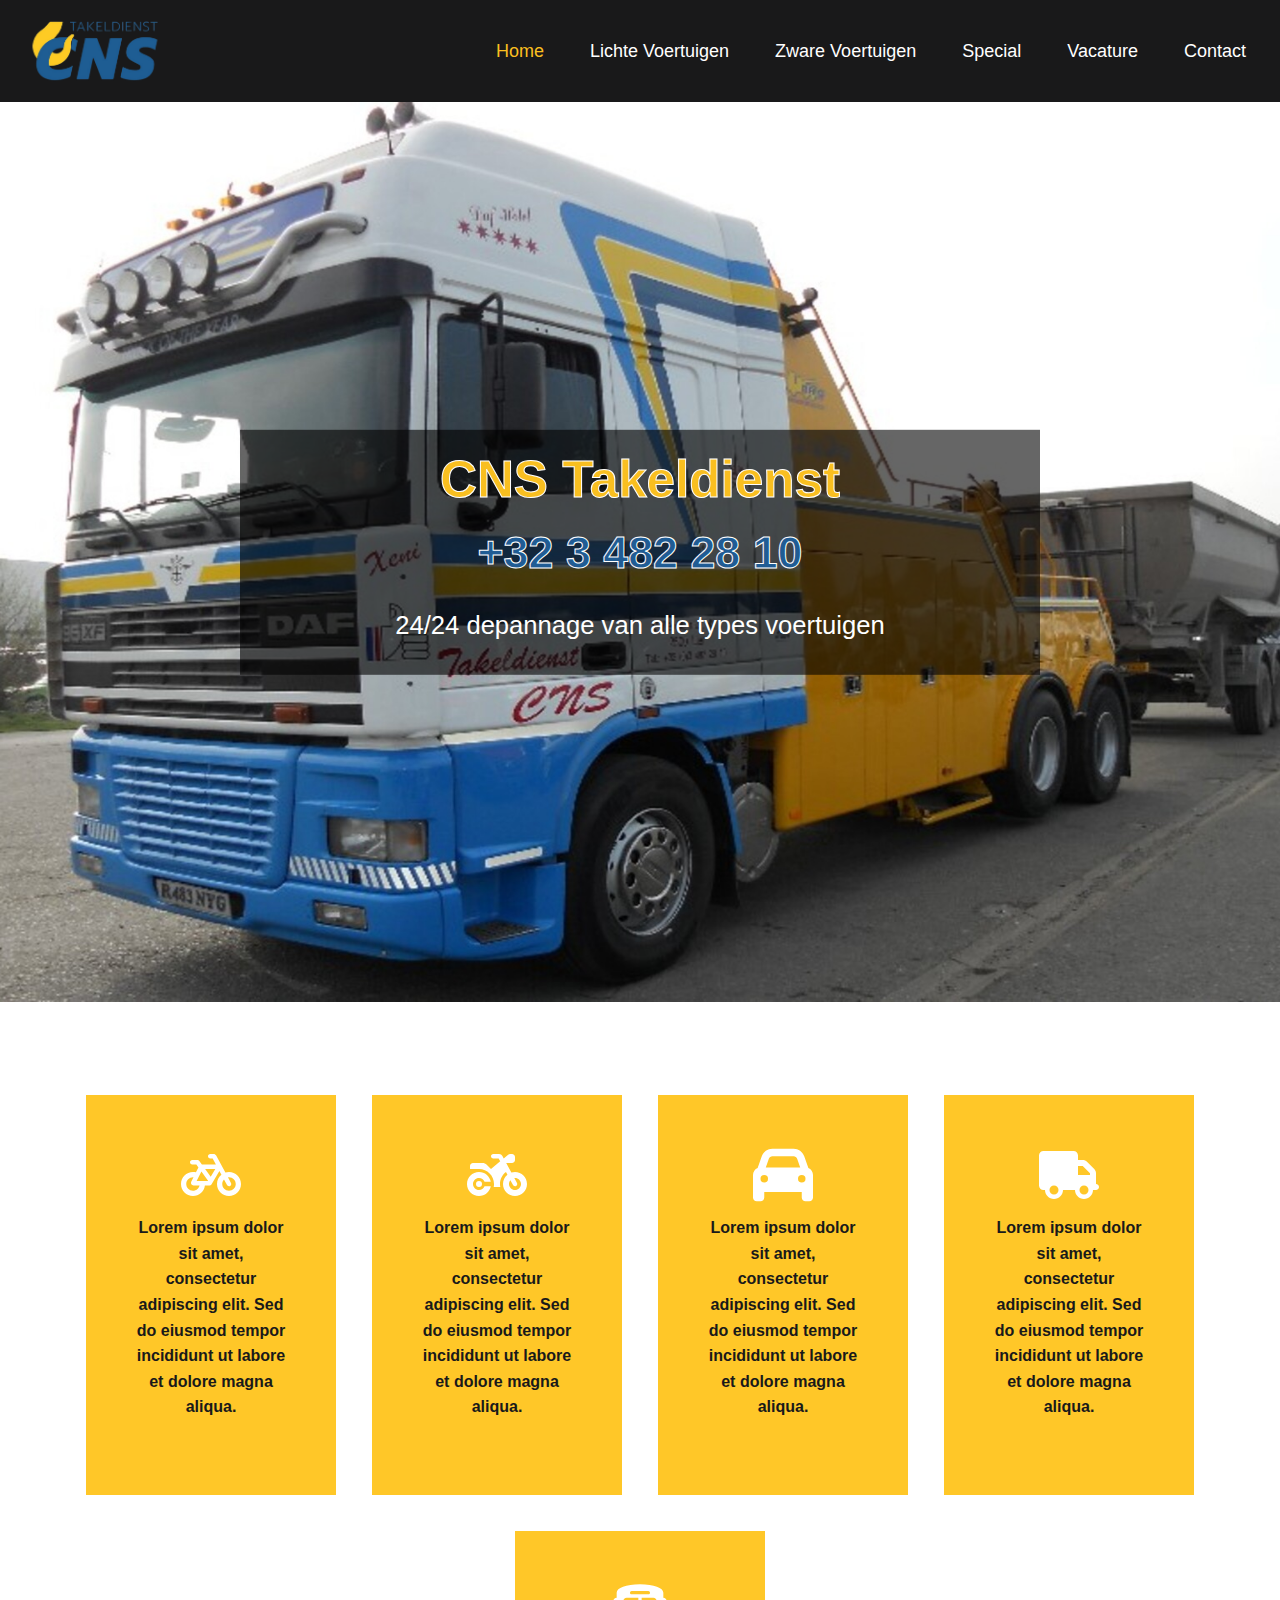
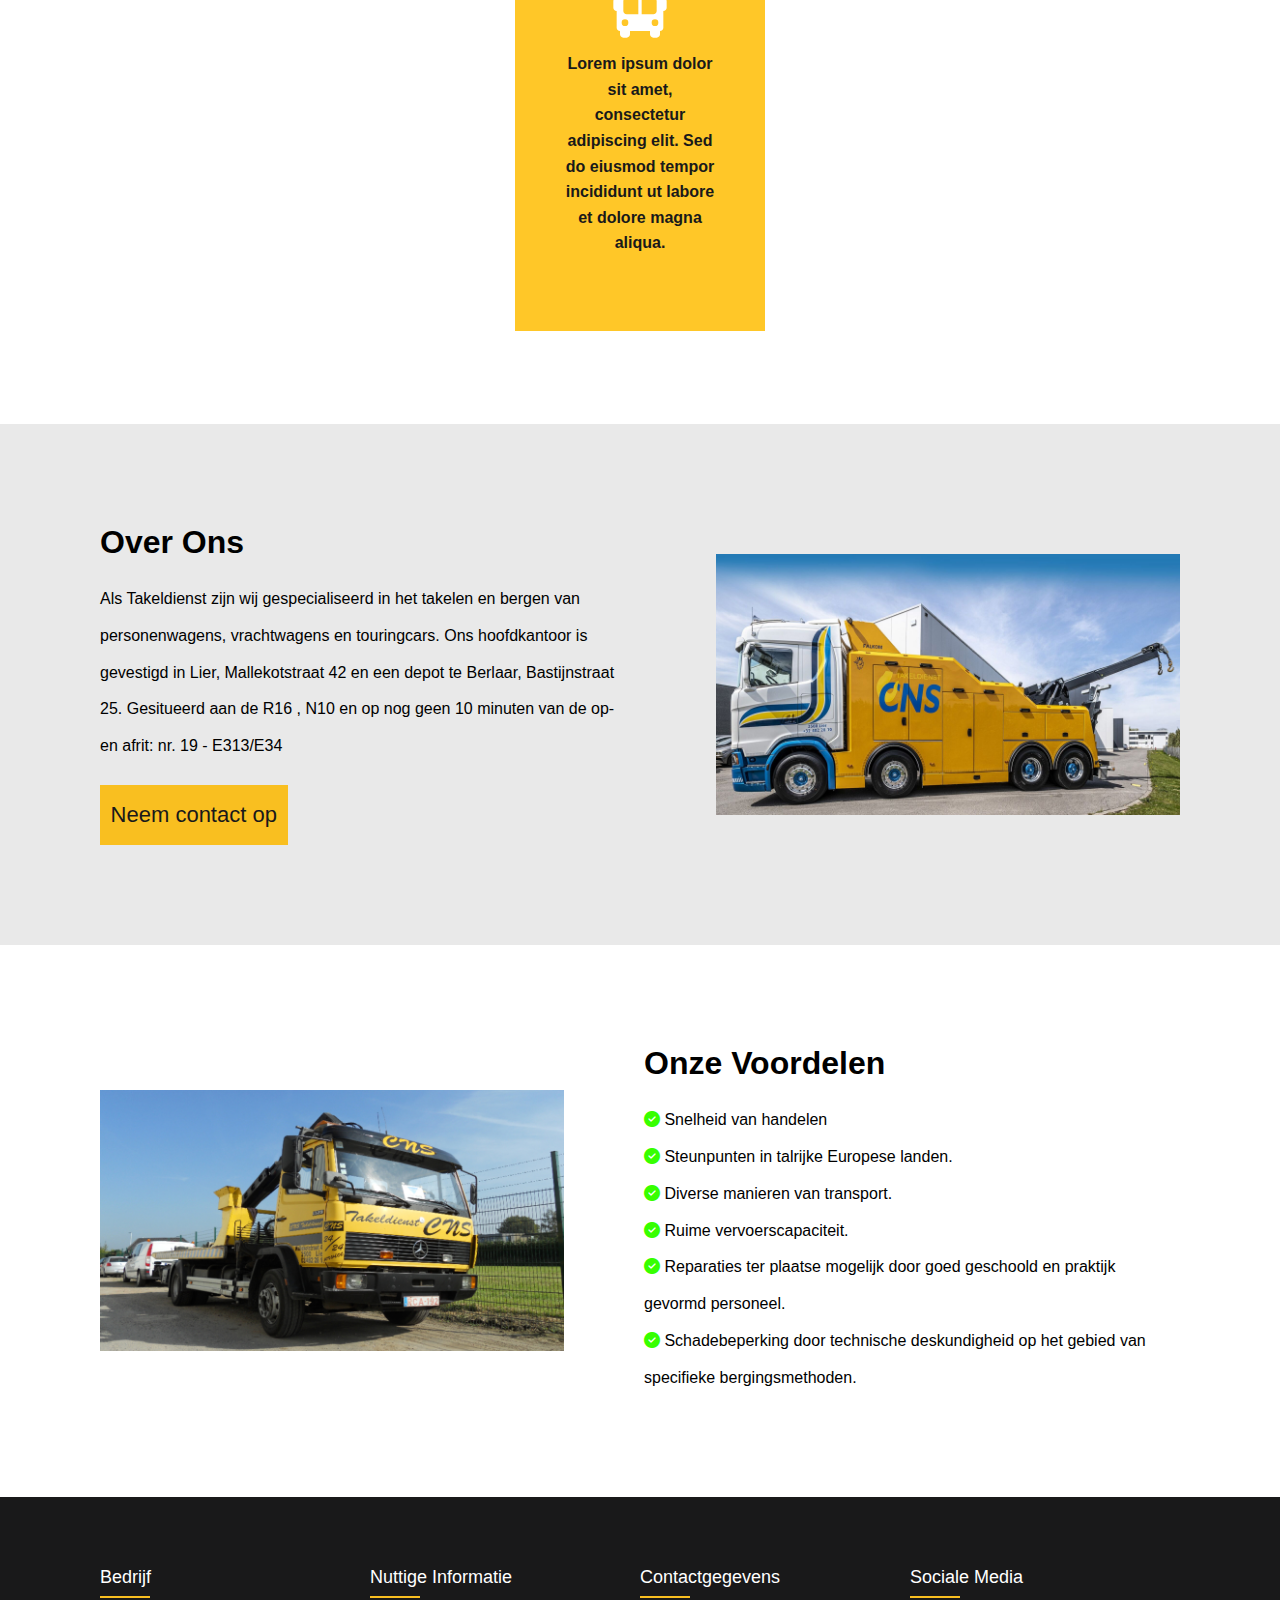
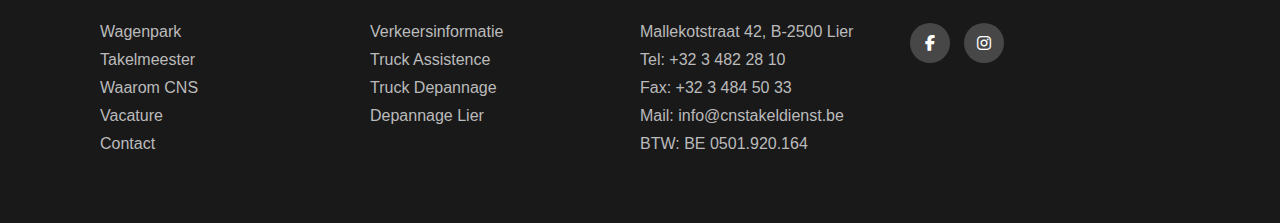
<file: index.html>
<html lang="en">

<head>
    <meta charset="UTF-8">
    <meta name="viewport" content="width=device-width, initial-scale=1.0">
    <link rel="stylesheet" href="style.css">
    <link rel="stylesheet" href="https://cdnjs.cloudflare.com/ajax/libs/font-awesome/6.2.1/css/all.min.css" />

    <script src="script.js" defer></script>
</head>

<body>
    <!-- Navigation Bar -->
    <nav class="navbar">
        <div class="logo">
            <img src="images/logo.png">
        </div>
        <ul class="nav-links">
            <input type="checkbox" id="checkbox_toggle">
            <label for="checkbox_toggle" class="hamburger">&#9776;</label>
            <div class="menu">
                <li><a href="index.html" class="active">Home</a></li>
                <li><a href="/">Lichte Voertuigen</a></li>
                <li><a href="/">Zware Voertuigen</a></li>
                <li><a href="/">Special</a></li>
                <li><a href="/">Vacature</a></li>
                <li><a href="contact.html">Contact</a></li>
            </div>
        </ul>
    </nav>

    <!-- Swiper -->
    <div class="wrapper-container">
        <div class="slide-background">
            <div class="caption">
                <h1>CNS Takeldienst</h3>
                    <h3>+32 3 482 28 10</h2>
                        <p>24/24 depannage van alle types voertuigen</p>
            </div>
        </div>
    </div>

    <!-- Cards -->
    <div class="cards-container">
        <div class="card">
            <div class="card-inner">
                <div class="card-front">
                    <img src="images/icons/bicycle.svg">
                    <div class="card-text">
                        <p>Lorem ipsum dolor sit amet, consectetur adipiscing elit. Sed do eiusmod tempor incididunt ut
                            labore et dolore magna aliqua.</p>
                    </div>
                </div>
                <div class="card-back">Achterkant</div>
            </div>
        </div>
        <div class="card">
            <div class="card-inner">
                <div class="card-front">
                    <img src="images/icons/motorcycle.svg">
                    <div class="card-text">
                        <p>Lorem ipsum dolor sit amet, consectetur adipiscing elit. Sed do eiusmod tempor incididunt ut
                            labore et dolore magna aliqua.</p>
                    </div>
                </div>
                <div class="card-back">Achterkant</div>
            </div>
        </div>
        <div class="card">
            <div class="card-inner">
                <div class="card-front">
                    <img src="images/icons/car.svg">
                    <div class="card-text">
                        <p>Lorem ipsum dolor sit amet, consectetur adipiscing elit. Sed do eiusmod tempor incididunt ut
                            labore et dolore magna aliqua.</p>
                    </div>
                </div>
                <div class="card-back">Achterkant</div>
            </div>
        </div>
        <div class="card">
            <div class="card-inner">
                <div class="card-front">
                    <img src="images/icons/truck.svg">
                    <div class="card-text">
                        <p>Lorem ipsum dolor sit amet, consectetur adipiscing elit. Sed do eiusmod tempor incididunt ut
                            labore et dolore magna aliqua.</p>
                    </div>
                </div>
                <div class="card-back">Achterkant</div>
            </div>
        </div>
        <div class="card">
            <div class="card-inner">
                <div class="card-front">
                    <img src="images/icons/bus.svg">
                    <div class="card-text">
                        <p>Lorem ipsum dolor sit amet, consectetur adipiscing elit. Sed do eiusmod tempor incididunt ut
                            labore et dolore magna aliqua.</p>
                    </div>
                </div>
                <div class="card-back">Achterkant</div>
            </div>
        </div>
    </div>

    <!-- About Us -->
    <section class="about-us">
        <div class="a-container">
            <div class="a-text">
                <h1>Over Ons</h1>
                <p>Als Takeldienst zijn wij gespecialiseerd in het takelen en bergen van personenwagens, vrachtwagens en
                    touringcars.

                    Ons hoofdkantoor is gevestigd in Lier, Mallekotstraat 42 en een depot te Berlaar, Bastijnstraat 25.
                    Gesitueerd aan de R16 , N10 en op nog geen 10 minuten van de op- en afrit: nr. 19 - E313/E34</p>
                <button class="grow_skew_forward" onclick="location.href='contact.html'">Neem contact op</button>
            </div>
            <img src="images/2.jpg">

        </div>
    </section>

    <!-- Advantages -->
    <section class="advantages">
        <div class="a-container">
            <img src="images/3.jpg">
            <div class="a-text">
                <h1>Onze Voordelen</h1>
                <ul>
                    <li> <i class="fas fa-check-circle fasfa"></i>
                        Snelheid van handelen</li>
                    <li> <i class="fas fa-check-circle fasfa"></i>
                        Steunpunten in talrijke Europese landen.</li>
                    <li> <i class="fas fa-check-circle fasfa"></i>
                        Diverse manieren van transport.</li>
                    <li> <i class="fas fa-check-circle fasfa"></i>
                        Ruime vervoerscapaciteit.</li>
                    <li> <i class="fas fa-check-circle fasfa"></i>
                        Reparaties ter plaatse mogelijk door goed geschoold en praktijk gevormd personeel.</li>
                    <li> <i class="fas fa-check-circle fasfa"></i>
                        Schadebeperking door technische deskundigheid op het gebied van specifieke bergingsmethoden.
                    </li>
                </ul>
            </div>
        </div>
    </section>
    
    <!-- Footer -->
    <footer class="footer">
        <div class="footer-container">
            <div class="footer-row">
                <div class="footer-col">
                    <h4>Bedrijf</h4>
                    <ul>
                        <li><a href="#">Wagenpark</a></li>
                        <li><a href="#">Takelmeester</a></li>
                        <li><a href="#">Waarom CNS</a></li>
                        <li><a href="#">Vacature</a></li>
                        <li><a href="#">Contact</a></li>
                    </ul>
                </div>
                <div class="footer-col">
                    <h4>Nuttige informatie</h4>
                    <ul>
                        <li><a href="#">Verkeersinformatie</a></li>
                        <li><a href="#">Truck Assistence</a></li>
                        <li><a href="#">Truck Depannage</a></li>
                        <li><a href="#">Depannage Lier</a></li>
                    </ul>
                </div>
                <div class="footer-col">
                    <h4>Contactgegevens</h4>
                    <ul>
                        <li><a href="#">Mallekotstraat 42, B-2500 Lier</a></li>
                        <li><a href="#">Tel: +32 3 482 28 10</a></li>
                        <li><a href="#">Fax: +32 3 484 50 33</a></li>
                        <li><a href="#">Mail: info@cnstakeldienst.be</a></li>
                        <li><a href="#">BTW: BE 0501.920.164</a></li>
                    </ul>
                </div>
                <div class="footer-col">
                    <h4>Sociale Media</h4>
                    <div class="social-links">
                        <a href="#"><i class="fab fa-facebook-f"></i></a>
                        <a href="#"><i class="fab fa-instagram"></i></a>
                    </div>
                </div>
            </div>
        </div>
    </footer>
</body>

</html>
</file>
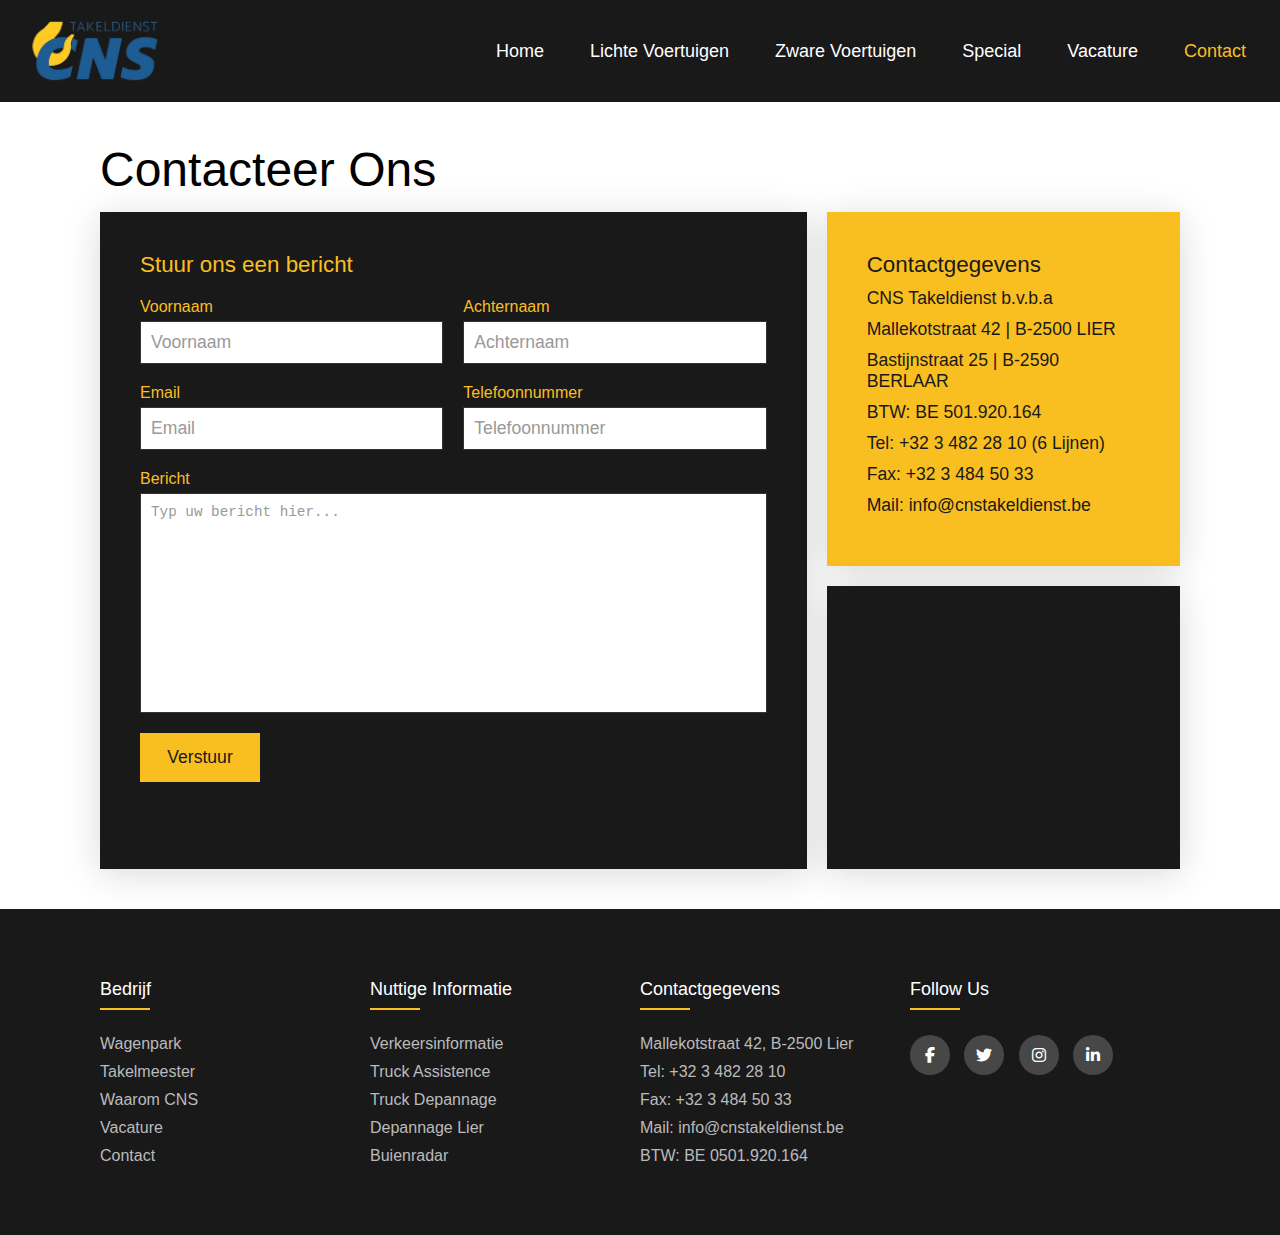
<file: contact.html>
<html lang="en">

<head>
    <meta charset="UTF-8">
    <meta name="viewport" content="width=device-width, initial-scale=1.0">
    <link rel="stylesheet" href="style.css">
    <link rel="stylesheet" href="https://cdnjs.cloudflare.com/ajax/libs/font-awesome/6.2.1/css/all.min.css" />

    <script src="script.js" defer></script>
    <script src="https://smtpjs.com/v3/smtp.js"></script>
</head>

<body>
    <!-- Navigation Bar -->
    <nav class="navbar">
        <div class="logo">
            <img src="images/logo.png">
        </div>
        <ul class="nav-links">
            <input type="checkbox" id="checkbox_toggle">
            <label for="checkbox_toggle" class="hamburger">&#9776;</label>
            <div class="menu">
                <li><a href="index.html">Home</a></li>
                <li><a href="/">Lichte Voertuigen</a></li>
                <li><a href="/">Zware Voertuigen</a></li>
                <li><a href="/">Special</a></li>
                <li><a href="/">Vacature</a></li>
                <li><a href="contact.html" class="active">Contact</a></li>
            </div>
        </ul>
    </nav>

    <section class="contact-page">
        <div class="contact-us">
            <div class="title">
                <h2>Contacteer Ons</h2>
            </div>
            <div class="box">
                <div class="contact form">
                    <h3>Stuur ons een bericht</h3>
                    <form>
                        <div class="form-box">
                            <div class="row50">
                                <div class="input-box">
                                    <span>Voornaam</span>
                                    <input type="text" id="voornaam" name="voornaam" placeholder="Voornaam">
                                </div>
                                <div class="input-box">
                                    <span>Achternaam</span>
                                    <input type="text" id="achternaam" name="achternaam" placeholder="Achternaam">
                                </div>
                            </div>
                    
                            <div class="row50">
                                <div class="input-box">
                                    <span>Email</span>
                                    <input type="text" id="email" name="email" placeholder="Email">
                                </div>
                                <div class="input-box">
                                    <span>Telefoonnummer</span>
                                    <input type="text" id="telefoonnummer" name="telefoonnummer" placeholder="Telefoonnummer">
                                </div>
                            </div>
                    
                            <div class="row100">
                                <div class="input-box">
                                    <span>Bericht</span>
                                    <textarea id="bericht" name="bericht" placeholder="Typ uw bericht hier..."></textarea>
                                </div>
                            </div>
                    
                            <div class="row100">
                                <div class="input-box">
                                    <input type="submit" value="Verstuur">
                                </div>
                            </div>
                        </div>
                    </form>
                                      
                </div>

                <div class="contact info">
                    <h3>Contactgegevens</h3>
                    <div class="info-box">
                        <div>
                            <p>CNS Takeldienst b.v.b.a</p>
                        </div>
                        <div>
                            <p>Mallekotstraat 42 | B-2500 LIER</p>
                        </div>
                        <div>
                            <p>Bastijnstraat 25 | B-2590 BERLAAR</p>
                        </div>
                        <div>
                            <p>BTW: BE 501.920.164</p>
                        </div>
                        <div>
                            <p>Tel: +32 3 482 28 10 (6 Lijnen)</p>
                        </div>
                        <div>
                            <p>Fax: +32 3 484 50 33</p>
                        </div>
                        <div>
                            <p>Mail: info@cnstakeldienst.be</p>
                        </div>
                    </div>
                </div>

                <div class="contact map">
                    <iframe
                        src="https://www.google.com/maps/embed?pb=!1m18!1m12!1m3!1d1769.8301777411457!2d4.564794053243842!3d51.14686617011149!2m3!1f0!2f0!3f0!3m2!1i1024!2i768!4f13.1!3m3!1m2!1s0x47c3fc713be0eed9%3A0xf9a02e32d02c2d86!2sTakeldienst%20CNS!5e0!3m2!1sen!2sbe!4v1698661121296!5m2!1sen!2sbe"
                        style="border:0;" allowfullscreen="" loading="lazy"
                        referrerpolicy="no-referrer-when-downgrade"></iframe>
                </div>
            </div>
        </div>
    </section>
    <!-- Footer -->
    <footer class="footer">
        <div class="footer-container">
            <div class="footer-row">
                <div class="footer-col">
                    <h4>Bedrijf</h4>
                    <ul>
                        <li><a href="#">Wagenpark</a></li>
                        <li><a href="#">Takelmeester</a></li>
                        <li><a href="#">Waarom CNS</a></li>
                        <li><a href="#">Vacature</a></li>
                        <li><a href="#">Contact</a></li>
                    </ul>
                </div>
                <div class="footer-col">
                    <h4>Nuttige informatie</h4>
                    <ul>
                        <li><a href="#">Verkeersinformatie</a></li>
                        <li><a href="#">Truck Assistence</a></li>
                        <li><a href="#">Truck Depannage</a></li>
                        <li><a href="#">Depannage Lier</a></li>
                        <li><a href="#">Buienradar</a></li>
                    </ul>
                </div>
                <div class="footer-col">
                    <h4>Contactgegevens</h4>
                    <ul>
                        <li><a href="#">Mallekotstraat 42, B-2500 Lier</a></li>
                        <li><a href="#">Tel: +32 3 482 28 10</a></li>
                        <li><a href="#">Fax: +32 3 484 50 33</a></li>
                        <li><a href="#">Mail: info@cnstakeldienst.be</a></li>
                        <li><a href="#">BTW: BE 0501.920.164</a></li>
                    </ul>
                </div>
                <div class="footer-col">
                    <h4>follow us</h4>
                    <div class="social-links">
                        <a href="#"><i class="fab fa-facebook-f"></i></a>
                        <a href="#"><i class="fab fa-twitter"></i></a>
                        <a href="#"><i class="fab fa-instagram"></i></a>
                        <a href="#"><i class="fab fa-linkedin-in"></i></a>
                    </div>
                </div>
            </div>
        </div>
    </footer>
</body>

</html>
</file>
<file: style.css>
:root {
    --grey: #19191A;
    --yellow: #F9BF20;
    --blue: #205c94;
}

* {
    margin: 0;
    padding: 0;
    box-sizing: border-box;
}

body {
    font-family: Verdana, sans-serif;
}

a {
    text-decoration: none;
}

li {
    list-style: none;
}

/* Buttons */
button {
    font-size: 22px;
    background: var(--yellow);
    color: var(--grey);
    border: 0.25rem solid var(--yellow);
    padding: 0.6em 0.3em;
    position: relative;
    z-index: 1;
    overflow: hidden;
}

button:hover {
    color: var(--yellow);
    cursor: pointer;
}

button::after {
    content: "";
    background: var(--grey);
    position: absolute;
    z-index: -1;
    padding: 0.85em 0.75em;
    display: block;
}

button[class^="grow"]::after {
    transition: all 0.3s ease;
}

button[class^="grow"]:hover::after {
    transition: all 0.3s ease-out;
}

button.grow_skew_forward::after {
    left: -20%;
    right: -20%;
    top: 0;
    bottom: 0;
    transform: skewX(-45deg) scale(0, 1);
}

button.grow_skew_forward:hover::after {
    transform: skewX(-45deg) scale(1, 1);
}

/* NAVIGATION BAR */
.navbar {
    display: flex;
    align-items: center;
    justify-content: space-between;
    padding: 20px;
    background-color: var(--grey);
    color: #fff;
}

.nav-links a {
    color: #fff;
}

.nav-links a.active {
    color: var(--yellow);
}

.logo {
    font-size: 32px;
}

.menu {
    display: flex;
    gap: 1em;
    font-size: 18px;
}

.menu a:hover {
    color: var(--yellow);
    transition: 0.3s ease;
}

.menu li {
    padding: 5px 14px;
}

input[type=checkbox] {
    display: none;
}

.hamburger {
    display: none;
    font-size: 24px;
    user-select: none;
}

.logo img {
    width: 150px;
}

@media (max-width: 1040px) {
    .menu {
        display: none;
        position: absolute;
        background-color: var(--grey);
        right: 0;
        left: 0;
        text-align: center;
        padding: 20px 0;
        margin: 20px 0;
    }

    .menu li:hover {
        display: inline-block;
        transition: 0.3s ease;
    }

    .menu li+li {
        margin-top: 12px;
    }

    input[type=checkbox]:checked~.menu {
        z-index: 1;
        display: block;
    }

    .hamburger {
        display: block;
    }

    .hamburger:hover {
        cursor: pointer;
    }
}

/* WRAPPER */
.wrapper-container {
    position: relative;
    background: #aad5f6;
}

.slide-background {
    width: 100%;
    height: 100vh;
    display: flex;
    justify-content: center;
    align-items: center;
    text-align: center;
    font-size: 2rem;
    background-size: cover;
    background-position: center;
    transition: background-image 1s ease-in-out;
}

.caption {
    background: rgba(0, 0, 0, 0.6);
    width: 100%;
    max-width: 800px;
    position: absolute;
    top: 50%;
    left: 50%;
    transform: translate(-50%, -50%);
    padding: 20px;
}

.caption button {
    display: flex;
    justify-content: center;
}

.caption h3 {
    color: var(--blue);
    text-align: center;
    font-size: 3.5vw;
    -webkit-text-stroke: 1px #fff;
    padding: 18px;
}

.caption h1 {
    color: var(--yellow);
    -webkit-text-stroke: 1px #fff;
    text-align: center;
    font-size: 4vw;
}

.caption p {
    max-width: 90%;
    margin: 10px auto;
    color: #fff;
    text-align: center;
    font-size: 2vw;
    line-height: 1.5em;
}

@media only screen and (max-width: 768px) {
    .caption {
        width: 90%;
    }

    .caption h3 {
        font-size: 6vw;
    }

    .caption h1 {
        font-size: 7vw;
    }

    .caption p {
        font-size: 4vw;
    }
}


/* Cards */
.cards-container {
    display: flex;
    justify-content: center;
    align-items: center;
    flex-wrap: wrap; /* New property to allow cards to wrap */
    height: auto; /* Change height to auto for responsiveness */
    margin: 75px 0;
}

.card {
    width: 250px;
    height: 400px; /* Adjust the height based on your design */
    margin: 18px;
    transform-style: preserve-3d;
    transition: all 0.5s ease;
}

@media only screen and (max-width: 768px) {
    /* Adjust the layout for smaller screens */
    .cards-container {
        flex-direction: column;
        align-items: center;
    }

    .card {
        width: 80%; /* Adjust the width for smaller screens */
    }
}

.card-inner {
    width: 100%;
    height: 100%;
    transform-style: preserve-3d;
    transition: transform 0.5s ease;
}

.card:hover .card-inner {
    transform: rotateY(180deg);
}

.card-front,
.card-back {
    position: absolute;
    width: 100%;
    height: 100%;
    backface-visibility: hidden;
    color: var(--grey);
    font-size: 18px;
    font-weight: bold;
    text-align: center;
    padding: 50px;
}

.card-front {
    background-color: #ffc728;
}

.card-front img {
    height: 60px;
    width: 60px;
}

.card-back {
    background-color: var(--grey);
    color: var(--yellow);
    transform: rotateY(180deg);
}

.card-text {
    text-align: center;
    margin-top: 10px;
}

.card-text p {
    font-size: 16px;
    line-height: 1.6;
}

/* Advantages */
.about-us {
    background-color: rgb(233, 233, 233);
}

.a-container {
    display: flex;
    padding: 60px;
    line-height: 2.3em;
    flex-direction: row;
    justify-content: space-around;
    align-items: center;
}

.a-text {
    margin: 40px;
    flex: 1;
}

.a-text p {
    margin: 20px 0;
}

.a-text h1 {
    margin-bottom: 20px;
}

.a-container img {
    width: 40%;
    margin: 40px;
}

.fasfa {
    color: #37ff00;
}

/* Media queries for responsiveness */
@media (max-width: 768px) {
    .a-container {
        flex-direction: column;
        padding: 20px;
    }

    .a-container img {
        width: 70%;
        margin: 20px 0;
    }
}


/* Footer */
@import url('https://fonts.googleapis.com/css2?family=Poppins:wght@300;400;500;600;700&display=swap');

.footer-container {
    max-width: calc(100% - 200px);
    margin: 0 85px;
    width: 100%;
}

.footer-row {
    display: flex;
    flex-wrap: wrap;
}

.footer {
    background-color: var(--grey);
    padding: 70px 0;
}

.footer-col {
    width: 25%;
    padding: 0 15px;
}

.footer-col h4 {
    font-size: 18px;
    color: #ffffff;
    text-transform: capitalize;
    margin-bottom: 35px;
    font-weight: 500;
    position: relative;
}

.footer-col h4::before {
    content: '';
    position: absolute;
    left: 0;
    bottom: -10px;
    background-color: var(--yellow);
    height: 2px;
    box-sizing: border-box;
    width: 50px;
}

.footer-col ul li:not(:last-child) {
    margin-bottom: 10px;
}

.footer-col ul li a {
    font-size: 16px;
    color: #ffffff;
    text-decoration: none;
    font-weight: 300;
    color: #bbbbbb;
    display: block;
    transition: all 0.3s ease;
}

.footer-col ul li a:hover {
    color: #ffffff;
    padding-left: 8px;
}

.footer-col .social-links a {
    display: inline-block;
    height: 40px;
    width: 40px;
    background-color: rgba(255, 255, 255, 0.2);
    margin: 0 10px 10px 0;
    text-align: center;
    line-height: 40px;
    border-radius: 50%;
    color: #ffffff;
    transition: all 0.5s ease;
}

.footer-col .social-links a:hover {
    color: #24262b;
    background-color: #ffffff;
}

.fab {
    margin-top: 12px;
}

/*responsive*/
@media(max-width: 767px) {
    .footer-col {
        width: 50%;
        margin-bottom: 30px;
    }
}

@media(max-width: 574px) {
    .footer-container {
        margin: 0;
    }
    
    .footer-col {
        width: 100%;
    }
}

/* Contact */
.contact-us {
    position: relative;
    width: 100%;
    padding: 40px 100px;
}

.contact-us .title {
    display: flex;
    font-size: 2em;
}

.contact-us .title h2 {
    font-weight: 500;
}

.form {
    grid-area: form;
}

.info {
    grid-area: info;
}

.map {
    grid-area: map;
}

.contact {
    padding: 40px;
    background: var(--grey);
    box-shadow: 0 5px 35px rgba(0, 0, 0, 0.15);
}

.box {
    position: relative;
    display: grid;
    grid-template-columns: 2fr 1fr;
    grid-template-rows: 5fr 4fr;
    grid-template-areas:
        "form info"
        "form map";
    grid-gap: 20px;
    margin-top: 15px;
}

.contact h3 {
    color: var(--yellow);
    font-weight: 500;
    font-size: 1.4em;
    margin-bottom: 10px;
}

.form-box {
    position: relative;
    width: 100%;
}

.form-box .row50 {
    display: flex;
    gap: 20px;
}

.input-box {
    display: flex;
    flex-direction: column;
    margin-bottom: 10px;
    width: 50%;
}

.form-box .row100 .input-box {
    width: 100%;
}

.input-box span {
    color: var(--yellow);
    margin-top: 10px;
    margin-bottom: 5px;
    font-weight: 500;
}

.input-box input {
    padding: 10px;
    font-size: 1.1em;
    outline: none;
    border: 1px solid #333;
}

.input-box textarea {
    padding: 10px;
    font-size: 1.1em;
    outline: none;
    border: 1px solid #333;
    resize: none;
    min-height: 220px;
    margin-bottom: 10px;
}

.input-box input[type="submit"] {
    background: var(--yellow);
    color: var(--grey);
    border: none;
    font-size: 1.1em;
    max-width: 120px;
    font-weight: 500;
    cursor: pointer;
    padding: 14px 15px;
}

.input-box ::placeholder {
    color: #999;
}

.info {
    background: var(--yellow);
}

.info h3 {
    color: var(--grey);
}

.info .info-box div {
    display: flex;
    align-items: center;
    margin-bottom: 10px;
}

.info .info-box div p {
    color: var(--grey);
    font-size: 1.1em;
}

.map {
    padding: 0;
}

.map iframe {
    width: 100%;
    height: 100%;
}

@media (max-width: 991px) {
    .contact-us {
        padding: 20px;
    }

    .title {
        justify-content: center;
    }

    .box {
        grid-template-columns: 1fr;
        grid-template-rows: auto;
        grid-template-areas:
        "form"
        "info"
        "map";
    }

    .form-box .row50 {
        display: flex;
        gap: 0;
        flex-direction: column;
    }

    .input-box {
        width: 100%;
    }

    .contact {
        padding: 30px;
    }

    .map {
        min-height: 300px;
        padding: 0;
    }
}
</file>
